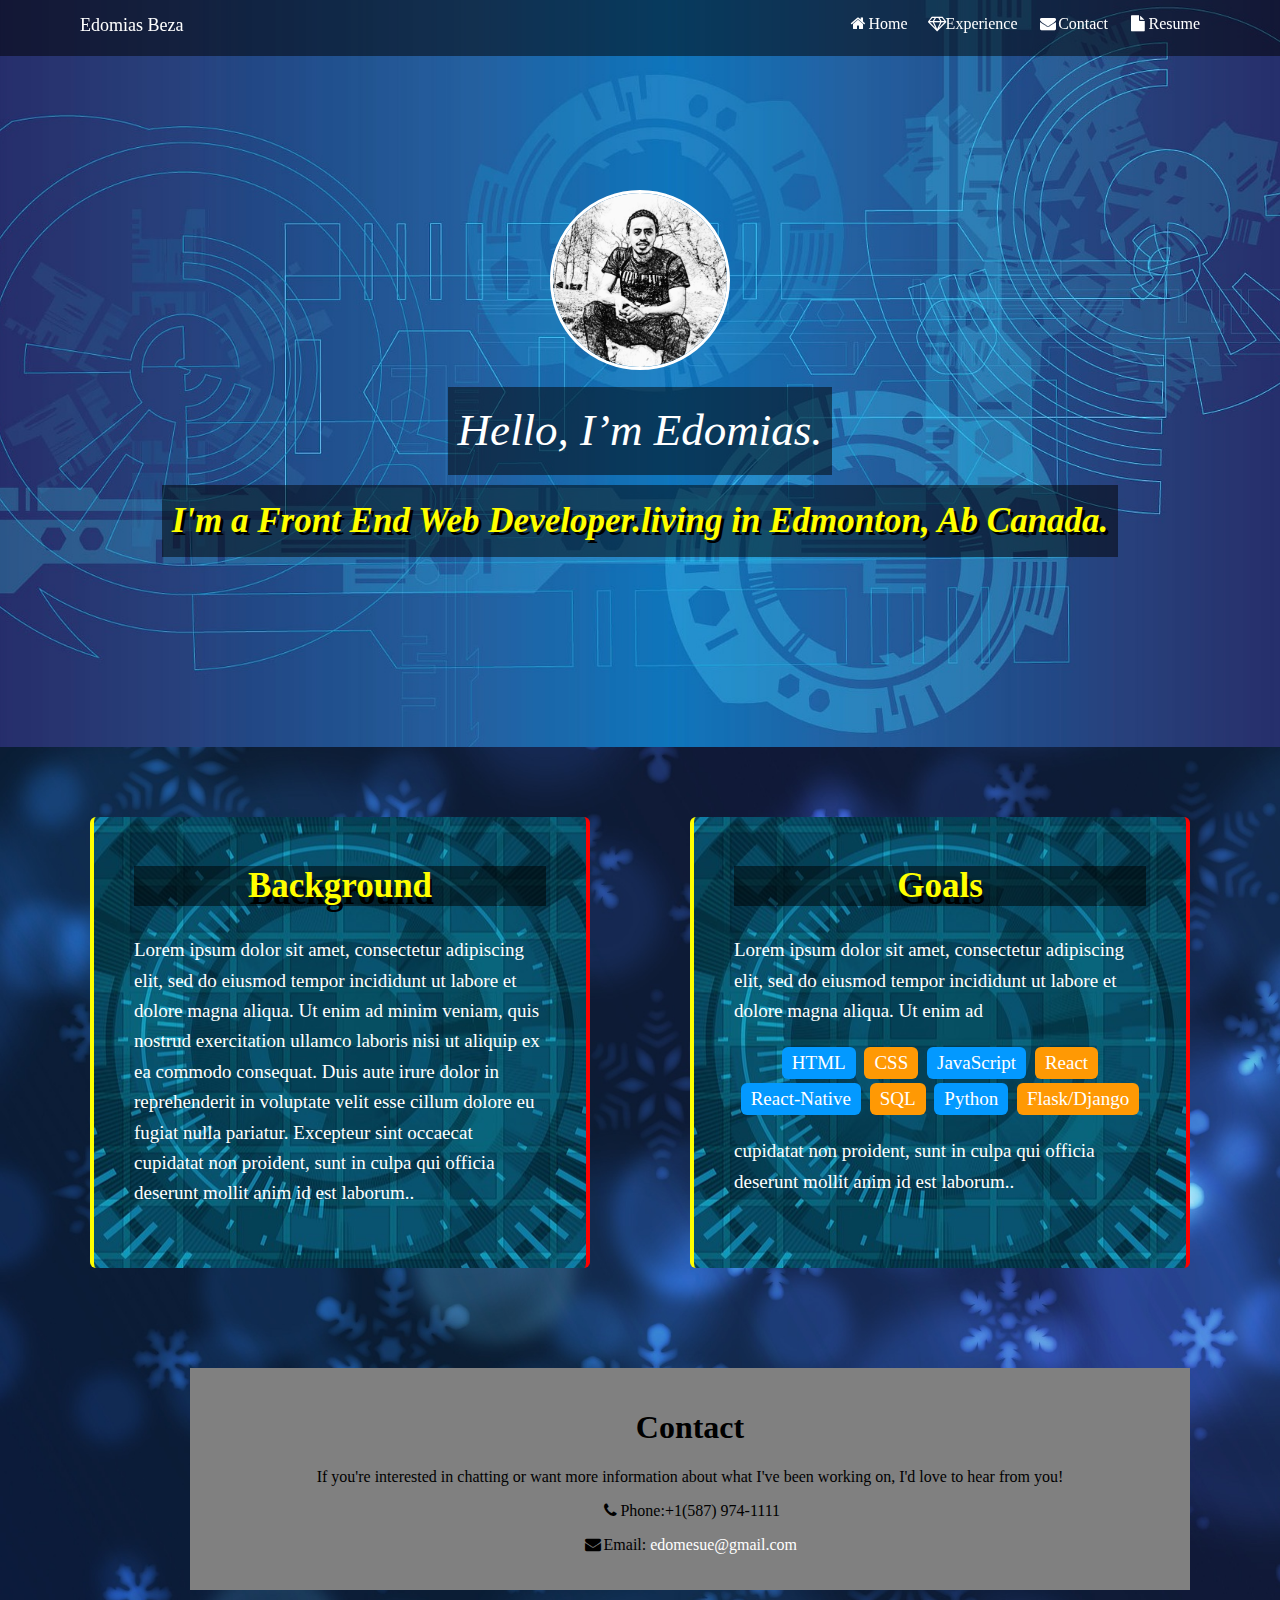
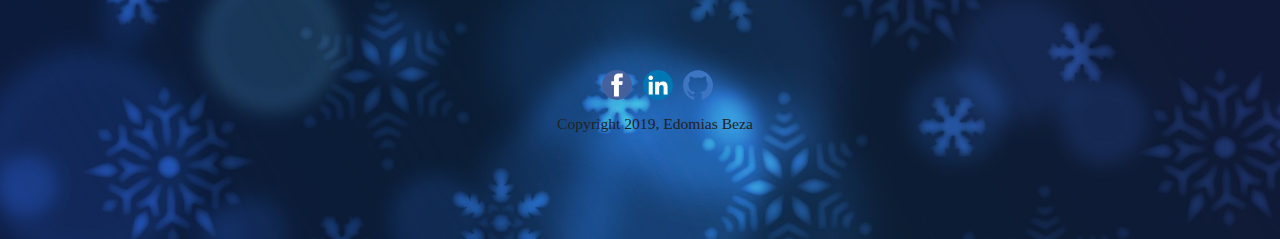
<file: index.html>
<!doctype html>
<html lang="en">
<!---header-->
<head>
    <meta charset="utf-8">
    <title>Edomias Beza Profile</title>
    <meta name="viewport" content="width=device-width, initial-scale=1.0">

    <link rel="stylesheet" href="styles.css">
    <link rel="stylesheet" href="https://cdnjs.cloudflare.com/ajax/libs/font-awesome/4.7.0/css/font-awesome.min.css">

    <link href="https://fonts.googleapis.com/css?family=Muli%7CRoboto:400,300,500,700,900" rel="stylesheet">
</head>

<body>

    <div class="main-nav">
        <ul class="nav">
            <li class="name"><a href="index.html">Edomias Beza</a></li>
            <li><a href="#"><i class="fa fa-fw fa-home"></i>Home</a></li>
            <li><a href="#Experience"><i class="fa fa-diamond"></i>Experience</a></li>
            <li><a href="#contact"><i class="fa fa-fw fa-envelope"></i>Contact</a>
            <li><a href="resume.html"><i class="fa fa-fw fa-file"></i>Resume</a>
            </li>
        </ul>
    </div>

    <header>
        <img src="images/profile-img.JPG" alt="edomias beza profil image" class="profile-image">
        <h1 class="tag name">Hello, I’m Edomias.</h1>
        <p class="tag location">I'm a Front End Web Developer.living in Edmonton, Ab Canada.</p>
    </header>

    <main class="flex" id="Experience">
        <div class="card">
            <h2 class="header-title">Background</h2>
            <p>Lorem ipsum dolor sit amet, consectetur adipiscing elit, sed do eiusmod tempor incididunt ut labore et dolore magna aliqua. Ut enim ad minim veniam, quis nostrud exercitation ullamco laboris nisi ut aliquip ex ea commodo consequat. Duis aute irure dolor in reprehenderit in voluptate velit esse cillum dolore eu fugiat nulla pariatur. Excepteur sint occaecat cupidatat non proident, sunt in culpa qui officia deserunt mollit anim id est laborum..</p>
        </div>

        <div class="card">
            <h2 class="header-title">Goals</h2>
            <p>Lorem ipsum dolor sit amet, consectetur adipiscing elit, sed do eiusmod tempor incididunt ut labore et dolore magna aliqua. Ut enim ad</p>
            <ul class="skills">
                <li>HTML</li>
                <li>CSS</li>
                <li>JavaScript</li>
                <li>React</li>
                <li>React-Native</li>
                <li>SQL</li>
                <li>Python</li>
                <li>Flask/Django</li>
            </ul>
            <p>cupidatat non proident, sunt in culpa qui officia deserunt mollit anim id est laborum..</p>
        </div>

    </main>
    <div id="contact" class="contact-card">
        <h1>Contact</h1>
        <p>If you're interested in chatting or want more information about what I've been working on, I'd love to hear from you!</p>
        <div id="ponemail">
            <p class="phem"><i class="fa fa-fw fa-phone"></i>Phone:<span>+1(587) 974-1111</span></p>
            <p class="phem"><i class="fa fa-fw fa-envelope"></i>Email:<a href="mailto:edomesue@gmail.com">
                    edomesue@gmail.com</a></p>
        </div>
    </div>
    <!---contact-->
    <footer>
        <ul>
            <li><a href="https://www.facebook.com/affedomias" class="social facebook" target="_blank">Facebook</a></li>
            <li><a href="https://www.linkedin.com/in/edomiyas-deyoung-27298bb4/" class="social linkedin" target="_blank">LinkedIn</a></li>
            <li><a href="https://github.com/edomias94" class="social github" target="_blank">Github</a></li>
        </ul>
        <p class="copyright">Copyright 2019, Edomias Beza</p>
    </footer>
</body>

</html>
</file>
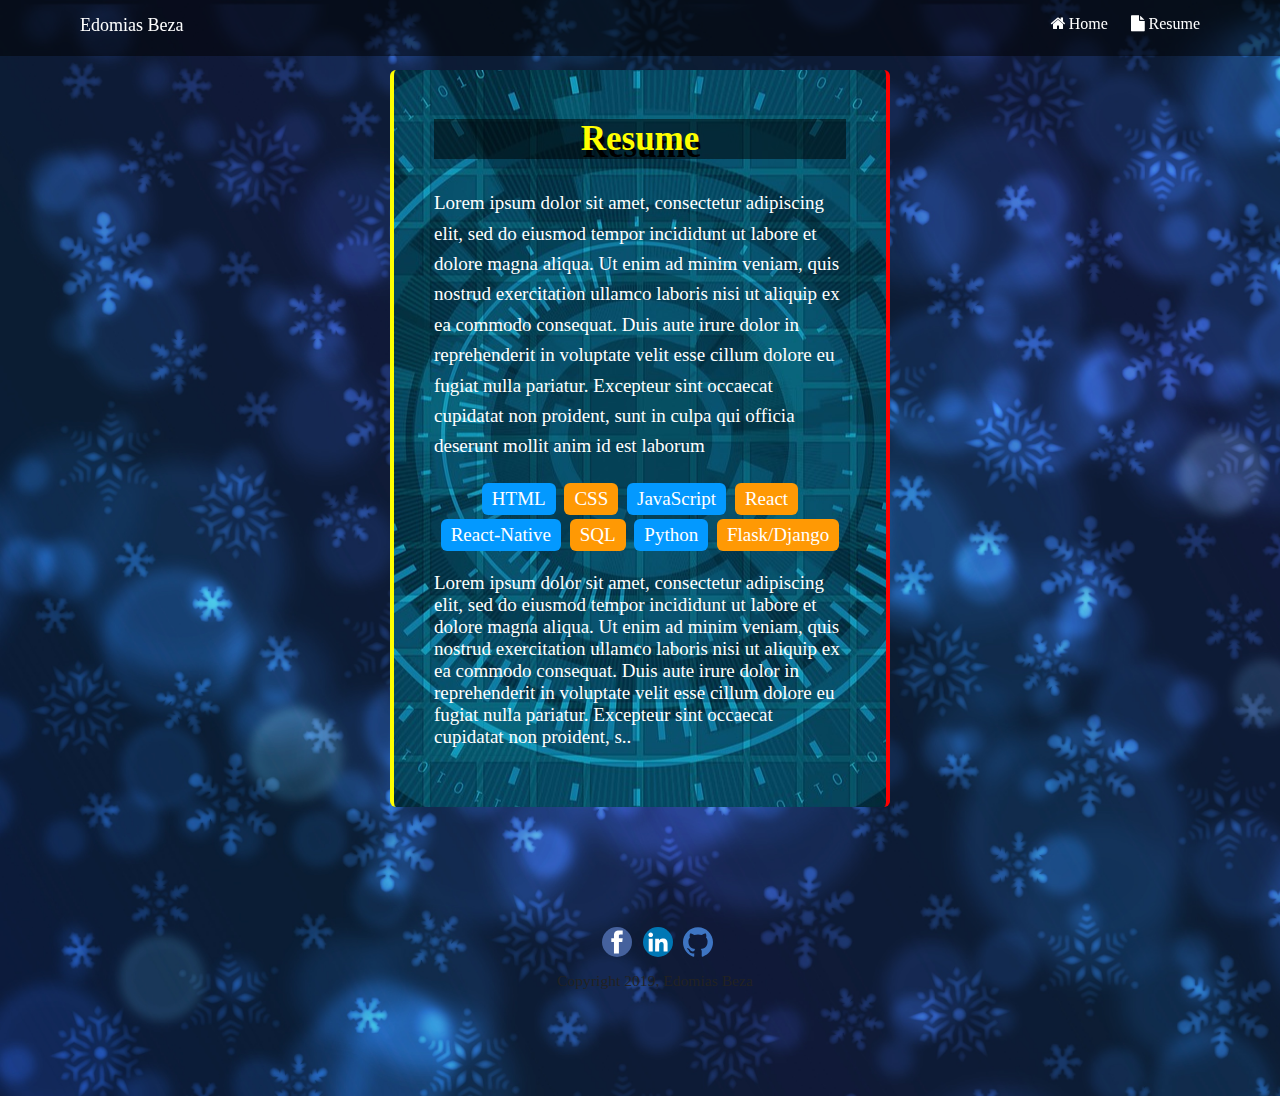
<file: resume.html>
<!doctype html>
<html lang="en">

<head>
    <meta charset="utf-8">
    <title>Edomias Beza Profile</title>
    <meta name="viewport" content="width=device-width, initial-scale=1.0">

    <link rel="stylesheet" href="styles.css">
    <link rel="stylesheet" href="https://cdnjs.cloudflare.com/ajax/libs/font-awesome/4.7.0/css/font-awesome.min.css">

    <link href="https://fonts.googleapis.com/css?family=Muli%7CRoboto:400,300,500,700,900" rel="stylesheet">
</head>

<body>

    <div class="main-nav">
        <ul class="nav">
            <li class="name"><a href="index.html">Edomias Beza</a></li>
            <li><a href="index.html"><i class="fa fa-fw fa-home"></i>Home</a></li>
            
            
            <li><a href="resume.html"><i class="fa fa-fw fa-file"></i>Resume</a>
            </li>
        </ul>
    </div>


 <main class="flex" id="Experience">
        <div class="card resume">
          
            <h2 class="header-title">Resume</h2>
            <p>Lorem ipsum dolor sit amet, consectetur adipiscing elit, sed do eiusmod tempor incididunt ut labore et dolore magna aliqua. Ut enim ad minim veniam, quis nostrud exercitation ullamco laboris nisi ut aliquip ex ea commodo consequat. Duis aute irure dolor in reprehenderit in voluptate velit esse cillum dolore eu fugiat nulla pariatur. Excepteur sint occaecat cupidatat non proident, sunt in culpa qui officia deserunt mollit anim id est laborum
            <ul class="skills">
                <li>HTML</li>
                <li>CSS</li>
                <li>JavaScript</li>
                <li>React</li>
                <li>React-Native</li>
                <li>SQL</li>
                <li>Python</li>
                <li>Flask/Django</li>
            </ul>
              Lorem ipsum dolor sit amet, consectetur adipiscing elit, sed do eiusmod tempor incididunt ut labore et dolore magna aliqua. Ut enim ad minim veniam, quis nostrud exercitation ullamco laboris nisi ut aliquip ex ea commodo consequat. Duis aute irure dolor in reprehenderit in voluptate velit esse cillum dolore eu fugiat nulla pariatur. Excepteur sint occaecat cupidatat non proident, s..</p>
     </div>
    </main>
    
    <footer>
        <ul>
            <li><a href="https://www.facebook.com/affedomias" class="social facebook" target="_blank">Facebook</a></li>
            <li><a href="https://www.linkedin.com/in/edomiyas-deyoung-27298bb4/" class="social linkedin" target="_blank">LinkedIn</a></li>
            <li><a href="https://github.com/edomias94" class="social github" target="_blank">Github</a></li>
        </ul>
        <p class="copyright">Copyright 2019, Edomias Beza</p>
        
    </footer>
    </body>
</html>
</file>
<file: styles.css>
/* Global Layout Set-up */
* {
    box-sizing: border-box;
    scroll-behavior: smooth;
}

body {
    margin: 0;
    padding: 0;
    text-align: center;
    font-family: 'Noto Sans';
    color: #222;

    background-image: url(images/bokeh.jpg);
    background-size: cover;

}

/* Link Styles */

a {
    text-decoration: none;
    color: white;
}

a:hover {
    color: #6633ff;
}

/* Section Styles */

.main-nav {
    width: 100%;
    float: left;
    min-height: 30px;
    padding: 10px;
    position: fixed;
    background: rgba(0, 0, 0, 0.5);
}

.nav {
    display: flex;
    justify-content: space-around;
    font-weight: 400;
    list-style-type: none;
    margin: 0 auto;
    padding: 0;

}

.nav .name {
    display: block;
    margin-right: auto;
    color: blue;
    font-size: 18px;
}

.nav li {
    padding: 5px 10px 10px 10px;
}

.nav a {
    transition: all .5s;
}

.nav a:hover {
    background-color: yellow;
    color: black;
    padding: 5px 10px 10px 10px;
}


header {
    text-align: center;
    background: url('images/background-image3.jpg') no-repeat top center;
    background-size: cover;
    overflow: hidden;
    padding: 100px 0 180px;
}

header {
    line-height: 1.5;
}

header .profile-image {
    margin-top: 90px;
    width: 180px;
    height: 180px;
    border-radius: 50%;
    border: 3px solid white;
    transition: all .5s;

}

header .profile-image:hover {
    transform: scale(1.2) rotate(360deg) skewY(5deg);
    transition-duration: 5s;
}

.tag {

    color: white;
    font-size: 45px;
    font-weight: 300;
    font-style: italic;
    background: rgba(0, 0, 0, 0.5);
    padding: 10px;
    display: table;
    margin: 10px auto;
}

.location {

    color: yellow;
    font-size: 35px;
    font-weight: 600;
    font-style: italic;
    text-shadow: 3px 3px black;
}

.card {
    margin: 50px;
    padding: 20px 40px 40px;
    max-width: 500px;
    text-align: left;
    background: url('images/background-image2.jpg') no-repeat center center;
    color: white;
    font-size: 19px;
    border-right: 4px solid red;
    border-left: 4px solid yellow;
    border-radius: 6px;
    transition: all .5s;
}

.header-title {
    font-size: 35px;
    color: yellow;
    text-align: center;
    text-shadow: 2px 7px black;

    background: rgba(0, 0, 0, 0.5);
}

.card:hover {
    border-color: #ff99ff;
}

ul.skills {
    padding: 0;
    text-align: center;
}

.skills li {
    border-radius: 6px;
    display: inline-flex;
    background: #ff9904;
    color: white;
    padding: 5px 10px;
    margin: 2px;
}

.skills li:nth-child(odd) {
    background: #0399ff;
}

.contact-card {
    background-color: gray;
    color: black;
    max-width: 1000px;
    margin: 50px 0 50px 190px;
    padding: 20px;


}



footer {
    width: 100%;
    min-height: 30px;
    padding: 30px 0 50px 30px;
}

footer .copyright {
    top: -8px;
    font-size: .75em;
}

footer ul {
    list-style-type: none;
    margin: 0;
    padding: 0;
}

footer ul li {
    display: inline-block;
}

a.social {
    display: inline-block;
    text-indent: -9999px;
    margin-left: 5px;
    width: 30px;
    height: 30px;
    background-size: 30px 30px;

    transition: all .5s;
}

a.facebook {
    background-image: url(images/ff.svg);
}

a.linkedin {
    background-image: url(images/in.svg);
}

a.github {
    background-image: url(images/g.svg);
}

a.social:hover {
    opacity: 1;
    transform: scale(1.6) rotate(360deg);
}

.clearfix {
    clear: both;
}

/* Styles for larger screens */
@media screen and (min-width: 720px) {

    .flex {
        display: -ms-flexbox;
        /* TWEENER - IE 10 */
        display: flex;
        max-width: 1200px;
        -ms-flex-pack: distribute;
        justify-content: space-around;
        margin: 0 auto;
    }

    header {
        min-height: 470px;
    }

    .nav {
        max-width: 1200px;
        padding: 0 30px;
    }


    main {
        padding-top: 20px;
    }

    main p {
        line-height: 1.6em;
    }

    footer {
        font-size: 1.3em;
        max-width: 1200px;
        margin: 40px auto;
    }

}
</file>
